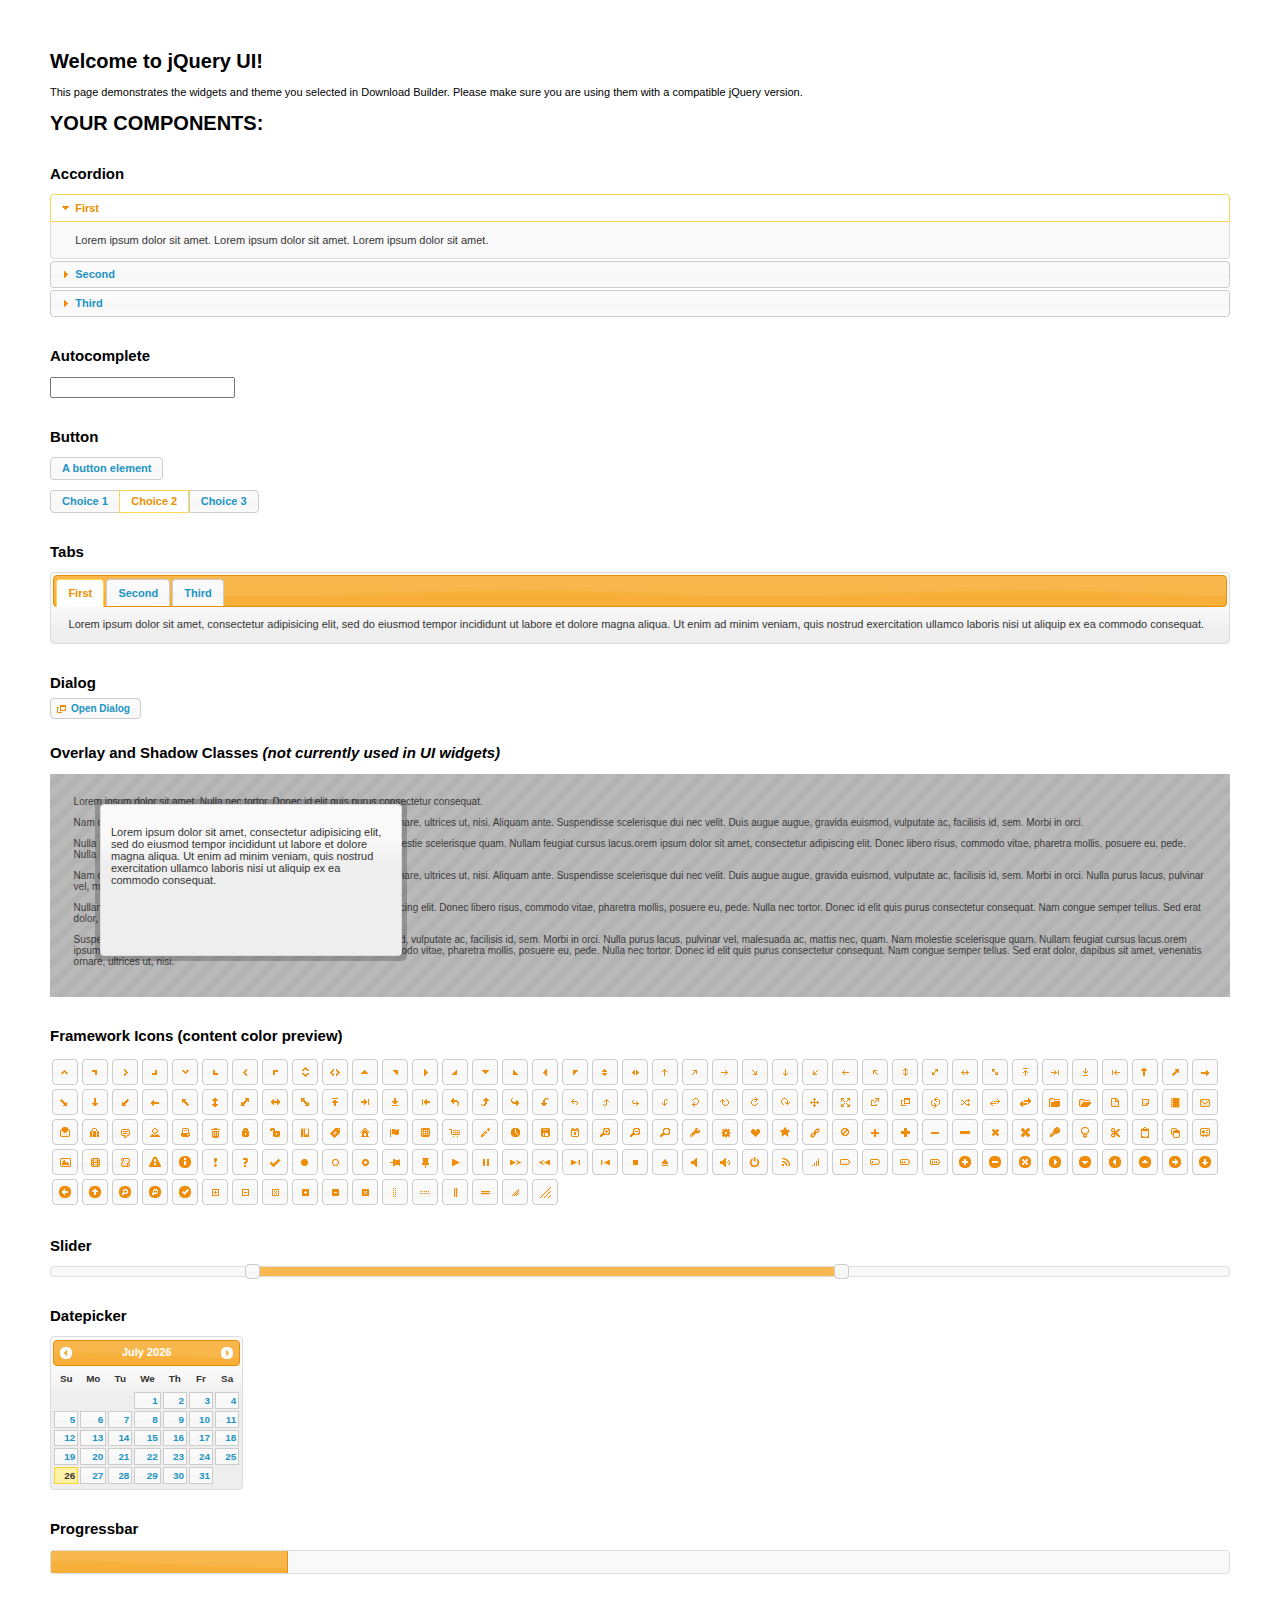
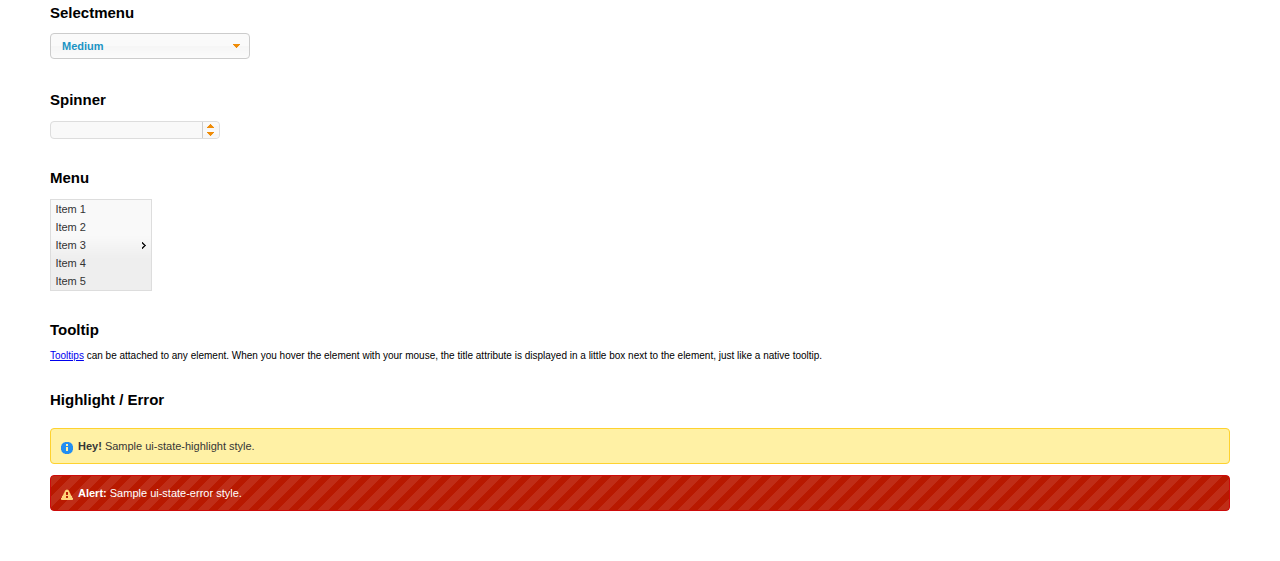
<file: Renderer/jquery-ui-1.11.4/index.html>
<!doctype html>
<html lang="us">
<head>
	<meta charset="utf-8">
	<title>jQuery UI Example Page</title>
	<link href="jquery-ui.css" rel="stylesheet">
	<style>
	body{
		font: 62.5% "Trebuchet MS", sans-serif;
		margin: 50px;
	}
	.demoHeaders {
		margin-top: 2em;
	}
	#dialog-link {
		padding: .4em 1em .4em 20px;
		text-decoration: none;
		position: relative;
	}
	#dialog-link span.ui-icon {
		margin: 0 5px 0 0;
		position: absolute;
		left: .2em;
		top: 50%;
		margin-top: -8px;
	}
	#icons {
		margin: 0;
		padding: 0;
	}
	#icons li {
		margin: 2px;
		position: relative;
		padding: 4px 0;
		cursor: pointer;
		float: left;
		list-style: none;
	}
	#icons span.ui-icon {
		float: left;
		margin: 0 4px;
	}
	.fakewindowcontain .ui-widget-overlay {
		position: absolute;
	}
	select {
		width: 200px;
	}
	</style>
</head>
<body>

<h1>Welcome to jQuery UI!</h1>

<div class="ui-widget">
	<p>This page demonstrates the widgets and theme you selected in Download Builder. Please make sure you are using them with a compatible jQuery version.</p>
</div>

<h1>YOUR COMPONENTS:</h1>


<!-- Accordion -->
<h2 class="demoHeaders">Accordion</h2>
<div id="accordion">
	<h3>First</h3>
	<div>Lorem ipsum dolor sit amet. Lorem ipsum dolor sit amet. Lorem ipsum dolor sit amet.</div>
	<h3>Second</h3>
	<div>Phasellus mattis tincidunt nibh.</div>
	<h3>Third</h3>
	<div>Nam dui erat, auctor a, dignissim quis.</div>
</div>



<!-- Autocomplete -->
<h2 class="demoHeaders">Autocomplete</h2>
<div>
	<input id="autocomplete" title="type &quot;a&quot;">
</div>



<!-- Button -->
<h2 class="demoHeaders">Button</h2>
<button id="button">A button element</button>
<form style="margin-top: 1em;">
	<div id="radioset">
		<input type="radio" id="radio1" name="radio"><label for="radio1">Choice 1</label>
		<input type="radio" id="radio2" name="radio" checked="checked"><label for="radio2">Choice 2</label>
		<input type="radio" id="radio3" name="radio"><label for="radio3">Choice 3</label>
	</div>
</form>



<!-- Tabs -->
<h2 class="demoHeaders">Tabs</h2>
<div id="tabs">
	<ul>
		<li><a href="#tabs-1">First</a></li>
		<li><a href="#tabs-2">Second</a></li>
		<li><a href="#tabs-3">Third</a></li>
	</ul>
	<div id="tabs-1">Lorem ipsum dolor sit amet, consectetur adipisicing elit, sed do eiusmod tempor incididunt ut labore et dolore magna aliqua. Ut enim ad minim veniam, quis nostrud exercitation ullamco laboris nisi ut aliquip ex ea commodo consequat.</div>
	<div id="tabs-2">Phasellus mattis tincidunt nibh. Cras orci urna, blandit id, pretium vel, aliquet ornare, felis. Maecenas scelerisque sem non nisl. Fusce sed lorem in enim dictum bibendum.</div>
	<div id="tabs-3">Nam dui erat, auctor a, dignissim quis, sollicitudin eu, felis. Pellentesque nisi urna, interdum eget, sagittis et, consequat vestibulum, lacus. Mauris porttitor ullamcorper augue.</div>
</div>



<!-- Dialog NOTE: Dialog is not generated by UI in this demo so it can be visually styled in themeroller-->
<h2 class="demoHeaders">Dialog</h2>
<p><a href="#" id="dialog-link" class="ui-state-default ui-corner-all"><span class="ui-icon ui-icon-newwin"></span>Open Dialog</a></p>

<h2 class="demoHeaders">Overlay and Shadow Classes <em>(not currently used in UI widgets)</em></h2>
<div style="position: relative; width: 96%; height: 200px; padding:1% 2%; overflow:hidden;" class="fakewindowcontain">
	<p>Lorem ipsum dolor sit amet,  Nulla nec tortor. Donec id elit quis purus consectetur consequat. </p><p>Nam congue semper tellus. Sed erat dolor, dapibus sit amet, venenatis ornare, ultrices ut, nisi. Aliquam ante. Suspendisse scelerisque dui nec velit. Duis augue augue, gravida euismod, vulputate ac, facilisis id, sem. Morbi in orci. </p><p>Nulla purus lacus, pulvinar vel, malesuada ac, mattis nec, quam. Nam molestie scelerisque quam. Nullam feugiat cursus lacus.orem ipsum dolor sit amet, consectetur adipiscing elit. Donec libero risus, commodo vitae, pharetra mollis, posuere eu, pede. Nulla nec tortor. Donec id elit quis purus consectetur consequat. </p><p>Nam congue semper tellus. Sed erat dolor, dapibus sit amet, venenatis ornare, ultrices ut, nisi. Aliquam ante. Suspendisse scelerisque dui nec velit. Duis augue augue, gravida euismod, vulputate ac, facilisis id, sem. Morbi in orci. Nulla purus lacus, pulvinar vel, malesuada ac, mattis nec, quam. Nam molestie scelerisque quam. </p><p>Nullam feugiat cursus lacus.orem ipsum dolor sit amet, consectetur adipiscing elit. Donec libero risus, commodo vitae, pharetra mollis, posuere eu, pede. Nulla nec tortor. Donec id elit quis purus consectetur consequat. Nam congue semper tellus. Sed erat dolor, dapibus sit amet, venenatis ornare, ultrices ut, nisi. Aliquam ante. </p><p>Suspendisse scelerisque dui nec velit. Duis augue augue, gravida euismod, vulputate ac, facilisis id, sem. Morbi in orci. Nulla purus lacus, pulvinar vel, malesuada ac, mattis nec, quam. Nam molestie scelerisque quam. Nullam feugiat cursus lacus.orem ipsum dolor sit amet, consectetur adipiscing elit. Donec libero risus, commodo vitae, pharetra mollis, posuere eu, pede. Nulla nec tortor. Donec id elit quis purus consectetur consequat. Nam congue semper tellus. Sed erat dolor, dapibus sit amet, venenatis ornare, ultrices ut, nisi. </p>

	<!-- ui-dialog -->
	<div class="ui-overlay"><div class="ui-widget-overlay"></div><div class="ui-widget-shadow ui-corner-all" style="width: 302px; height: 152px; position: absolute; left: 50px; top: 30px;"></div></div>
	<div style="position: absolute; width: 280px; height: 130px;left: 50px; top: 30px; padding: 10px;" class="ui-widget ui-widget-content ui-corner-all">
		<div class="ui-dialog-content ui-widget-content" style="background: none; border: 0;">
			<p>Lorem ipsum dolor sit amet, consectetur adipisicing elit, sed do eiusmod tempor incididunt ut labore et dolore magna aliqua. Ut enim ad minim veniam, quis nostrud exercitation ullamco laboris nisi ut aliquip ex ea commodo consequat.</p>
		</div>
	</div>

</div>

<!-- ui-dialog -->
<div id="dialog" title="Dialog Title">
	<p>Lorem ipsum dolor sit amet, consectetur adipisicing elit, sed do eiusmod tempor incididunt ut labore et dolore magna aliqua. Ut enim ad minim veniam, quis nostrud exercitation ullamco laboris nisi ut aliquip ex ea commodo consequat.</p>
</div>



<h2 class="demoHeaders">Framework Icons (content color preview)</h2>
<ul id="icons" class="ui-widget ui-helper-clearfix">
	<li class="ui-state-default ui-corner-all" title=".ui-icon-carat-1-n"><span class="ui-icon ui-icon-carat-1-n"></span></li>
	<li class="ui-state-default ui-corner-all" title=".ui-icon-carat-1-ne"><span class="ui-icon ui-icon-carat-1-ne"></span></li>
	<li class="ui-state-default ui-corner-all" title=".ui-icon-carat-1-e"><span class="ui-icon ui-icon-carat-1-e"></span></li>
	<li class="ui-state-default ui-corner-all" title=".ui-icon-carat-1-se"><span class="ui-icon ui-icon-carat-1-se"></span></li>
	<li class="ui-state-default ui-corner-all" title=".ui-icon-carat-1-s"><span class="ui-icon ui-icon-carat-1-s"></span></li>
	<li class="ui-state-default ui-corner-all" title=".ui-icon-carat-1-sw"><span class="ui-icon ui-icon-carat-1-sw"></span></li>
	<li class="ui-state-default ui-corner-all" title=".ui-icon-carat-1-w"><span class="ui-icon ui-icon-carat-1-w"></span></li>
	<li class="ui-state-default ui-corner-all" title=".ui-icon-carat-1-nw"><span class="ui-icon ui-icon-carat-1-nw"></span></li>
	<li class="ui-state-default ui-corner-all" title=".ui-icon-carat-2-n-s"><span class="ui-icon ui-icon-carat-2-n-s"></span></li>
	<li class="ui-state-default ui-corner-all" title=".ui-icon-carat-2-e-w"><span class="ui-icon ui-icon-carat-2-e-w"></span></li>
	<li class="ui-state-default ui-corner-all" title=".ui-icon-triangle-1-n"><span class="ui-icon ui-icon-triangle-1-n"></span></li>
	<li class="ui-state-default ui-corner-all" title=".ui-icon-triangle-1-ne"><span class="ui-icon ui-icon-triangle-1-ne"></span></li>
	<li class="ui-state-default ui-corner-all" title=".ui-icon-triangle-1-e"><span class="ui-icon ui-icon-triangle-1-e"></span></li>
	<li class="ui-state-default ui-corner-all" title=".ui-icon-triangle-1-se"><span class="ui-icon ui-icon-triangle-1-se"></span></li>
	<li class="ui-state-default ui-corner-all" title=".ui-icon-triangle-1-s"><span class="ui-icon ui-icon-triangle-1-s"></span></li>
	<li class="ui-state-default ui-corner-all" title=".ui-icon-triangle-1-sw"><span class="ui-icon ui-icon-triangle-1-sw"></span></li>
	<li class="ui-state-default ui-corner-all" title=".ui-icon-triangle-1-w"><span class="ui-icon ui-icon-triangle-1-w"></span></li>
	<li class="ui-state-default ui-corner-all" title=".ui-icon-triangle-1-nw"><span class="ui-icon ui-icon-triangle-1-nw"></span></li>
	<li class="ui-state-default ui-corner-all" title=".ui-icon-triangle-2-n-s"><span class="ui-icon ui-icon-triangle-2-n-s"></span></li>
	<li class="ui-state-default ui-corner-all" title=".ui-icon-triangle-2-e-w"><span class="ui-icon ui-icon-triangle-2-e-w"></span></li>
	<li class="ui-state-default ui-corner-all" title=".ui-icon-arrow-1-n"><span class="ui-icon ui-icon-arrow-1-n"></span></li>
	<li class="ui-state-default ui-corner-all" title=".ui-icon-arrow-1-ne"><span class="ui-icon ui-icon-arrow-1-ne"></span></li>
	<li class="ui-state-default ui-corner-all" title=".ui-icon-arrow-1-e"><span class="ui-icon ui-icon-arrow-1-e"></span></li>
	<li class="ui-state-default ui-corner-all" title=".ui-icon-arrow-1-se"><span class="ui-icon ui-icon-arrow-1-se"></span></li>
	<li class="ui-state-default ui-corner-all" title=".ui-icon-arrow-1-s"><span class="ui-icon ui-icon-arrow-1-s"></span></li>
	<li class="ui-state-default ui-corner-all" title=".ui-icon-arrow-1-sw"><span class="ui-icon ui-icon-arrow-1-sw"></span></li>
	<li class="ui-state-default ui-corner-all" title=".ui-icon-arrow-1-w"><span class="ui-icon ui-icon-arrow-1-w"></span></li>
	<li class="ui-state-default ui-corner-all" title=".ui-icon-arrow-1-nw"><span class="ui-icon ui-icon-arrow-1-nw"></span></li>
	<li class="ui-state-default ui-corner-all" title=".ui-icon-arrow-2-n-s"><span class="ui-icon ui-icon-arrow-2-n-s"></span></li>
	<li class="ui-state-default ui-corner-all" title=".ui-icon-arrow-2-ne-sw"><span class="ui-icon ui-icon-arrow-2-ne-sw"></span></li>
	<li class="ui-state-default ui-corner-all" title=".ui-icon-arrow-2-e-w"><span class="ui-icon ui-icon-arrow-2-e-w"></span></li>
	<li class="ui-state-default ui-corner-all" title=".ui-icon-arrow-2-se-nw"><span class="ui-icon ui-icon-arrow-2-se-nw"></span></li>
	<li class="ui-state-default ui-corner-all" title=".ui-icon-arrowstop-1-n"><span class="ui-icon ui-icon-arrowstop-1-n"></span></li>
	<li class="ui-state-default ui-corner-all" title=".ui-icon-arrowstop-1-e"><span class="ui-icon ui-icon-arrowstop-1-e"></span></li>
	<li class="ui-state-default ui-corner-all" title=".ui-icon-arrowstop-1-s"><span class="ui-icon ui-icon-arrowstop-1-s"></span></li>
	<li class="ui-state-default ui-corner-all" title=".ui-icon-arrowstop-1-w"><span class="ui-icon ui-icon-arrowstop-1-w"></span></li>
	<li class="ui-state-default ui-corner-all" title=".ui-icon-arrowthick-1-n"><span class="ui-icon ui-icon-arrowthick-1-n"></span></li>
	<li class="ui-state-default ui-corner-all" title=".ui-icon-arrowthick-1-ne"><span class="ui-icon ui-icon-arrowthick-1-ne"></span></li>
	<li class="ui-state-default ui-corner-all" title=".ui-icon-arrowthick-1-e"><span class="ui-icon ui-icon-arrowthick-1-e"></span></li>
	<li class="ui-state-default ui-corner-all" title=".ui-icon-arrowthick-1-se"><span class="ui-icon ui-icon-arrowthick-1-se"></span></li>
	<li class="ui-state-default ui-corner-all" title=".ui-icon-arrowthick-1-s"><span class="ui-icon ui-icon-arrowthick-1-s"></span></li>
	<li class="ui-state-default ui-corner-all" title=".ui-icon-arrowthick-1-sw"><span class="ui-icon ui-icon-arrowthick-1-sw"></span></li>
	<li class="ui-state-default ui-corner-all" title=".ui-icon-arrowthick-1-w"><span class="ui-icon ui-icon-arrowthick-1-w"></span></li>
	<li class="ui-state-default ui-corner-all" title=".ui-icon-arrowthick-1-nw"><span class="ui-icon ui-icon-arrowthick-1-nw"></span></li>
	<li class="ui-state-default ui-corner-all" title=".ui-icon-arrowthick-2-n-s"><span class="ui-icon ui-icon-arrowthick-2-n-s"></span></li>
	<li class="ui-state-default ui-corner-all" title=".ui-icon-arrowthick-2-ne-sw"><span class="ui-icon ui-icon-arrowthick-2-ne-sw"></span></li>
	<li class="ui-state-default ui-corner-all" title=".ui-icon-arrowthick-2-e-w"><span class="ui-icon ui-icon-arrowthick-2-e-w"></span></li>
	<li class="ui-state-default ui-corner-all" title=".ui-icon-arrowthick-2-se-nw"><span class="ui-icon ui-icon-arrowthick-2-se-nw"></span></li>
	<li class="ui-state-default ui-corner-all" title=".ui-icon-arrowthickstop-1-n"><span class="ui-icon ui-icon-arrowthickstop-1-n"></span></li>
	<li class="ui-state-default ui-corner-all" title=".ui-icon-arrowthickstop-1-e"><span class="ui-icon ui-icon-arrowthickstop-1-e"></span></li>
	<li class="ui-state-default ui-corner-all" title=".ui-icon-arrowthickstop-1-s"><span class="ui-icon ui-icon-arrowthickstop-1-s"></span></li>
	<li class="ui-state-default ui-corner-all" title=".ui-icon-arrowthickstop-1-w"><span class="ui-icon ui-icon-arrowthickstop-1-w"></span></li>
	<li class="ui-state-default ui-corner-all" title=".ui-icon-arrowreturnthick-1-w"><span class="ui-icon ui-icon-arrowreturnthick-1-w"></span></li>
	<li class="ui-state-default ui-corner-all" title=".ui-icon-arrowreturnthick-1-n"><span class="ui-icon ui-icon-arrowreturnthick-1-n"></span></li>
	<li class="ui-state-default ui-corner-all" title=".ui-icon-arrowreturnthick-1-e"><span class="ui-icon ui-icon-arrowreturnthick-1-e"></span></li>
	<li class="ui-state-default ui-corner-all" title=".ui-icon-arrowreturnthick-1-s"><span class="ui-icon ui-icon-arrowreturnthick-1-s"></span></li>
	<li class="ui-state-default ui-corner-all" title=".ui-icon-arrowreturn-1-w"><span class="ui-icon ui-icon-arrowreturn-1-w"></span></li>
	<li class="ui-state-default ui-corner-all" title=".ui-icon-arrowreturn-1-n"><span class="ui-icon ui-icon-arrowreturn-1-n"></span></li>
	<li class="ui-state-default ui-corner-all" title=".ui-icon-arrowreturn-1-e"><span class="ui-icon ui-icon-arrowreturn-1-e"></span></li>
	<li class="ui-state-default ui-corner-all" title=".ui-icon-arrowreturn-1-s"><span class="ui-icon ui-icon-arrowreturn-1-s"></span></li>
	<li class="ui-state-default ui-corner-all" title=".ui-icon-arrowrefresh-1-w"><span class="ui-icon ui-icon-arrowrefresh-1-w"></span></li>
	<li class="ui-state-default ui-corner-all" title=".ui-icon-arrowrefresh-1-n"><span class="ui-icon ui-icon-arrowrefresh-1-n"></span></li>
	<li class="ui-state-default ui-corner-all" title=".ui-icon-arrowrefresh-1-e"><span class="ui-icon ui-icon-arrowrefresh-1-e"></span></li>
	<li class="ui-state-default ui-corner-all" title=".ui-icon-arrowrefresh-1-s"><span class="ui-icon ui-icon-arrowrefresh-1-s"></span></li>
	<li class="ui-state-default ui-corner-all" title=".ui-icon-arrow-4"><span class="ui-icon ui-icon-arrow-4"></span></li>
	<li class="ui-state-default ui-corner-all" title=".ui-icon-arrow-4-diag"><span class="ui-icon ui-icon-arrow-4-diag"></span></li>
	<li class="ui-state-default ui-corner-all" title=".ui-icon-extlink"><span class="ui-icon ui-icon-extlink"></span></li>
	<li class="ui-state-default ui-corner-all" title=".ui-icon-newwin"><span class="ui-icon ui-icon-newwin"></span></li>
	<li class="ui-state-default ui-corner-all" title=".ui-icon-refresh"><span class="ui-icon ui-icon-refresh"></span></li>
	<li class="ui-state-default ui-corner-all" title=".ui-icon-shuffle"><span class="ui-icon ui-icon-shuffle"></span></li>
	<li class="ui-state-default ui-corner-all" title=".ui-icon-transfer-e-w"><span class="ui-icon ui-icon-transfer-e-w"></span></li>
	<li class="ui-state-default ui-corner-all" title=".ui-icon-transferthick-e-w"><span class="ui-icon ui-icon-transferthick-e-w"></span></li>
	<li class="ui-state-default ui-corner-all" title=".ui-icon-folder-collapsed"><span class="ui-icon ui-icon-folder-collapsed"></span></li>
	<li class="ui-state-default ui-corner-all" title=".ui-icon-folder-open"><span class="ui-icon ui-icon-folder-open"></span></li>
	<li class="ui-state-default ui-corner-all" title=".ui-icon-document"><span class="ui-icon ui-icon-document"></span></li>
	<li class="ui-state-default ui-corner-all" title=".ui-icon-document-b"><span class="ui-icon ui-icon-document-b"></span></li>
	<li class="ui-state-default ui-corner-all" title=".ui-icon-note"><span class="ui-icon ui-icon-note"></span></li>
	<li class="ui-state-default ui-corner-all" title=".ui-icon-mail-closed"><span class="ui-icon ui-icon-mail-closed"></span></li>
	<li class="ui-state-default ui-corner-all" title=".ui-icon-mail-open"><span class="ui-icon ui-icon-mail-open"></span></li>
	<li class="ui-state-default ui-corner-all" title=".ui-icon-suitcase"><span class="ui-icon ui-icon-suitcase"></span></li>
	<li class="ui-state-default ui-corner-all" title=".ui-icon-comment"><span class="ui-icon ui-icon-comment"></span></li>
	<li class="ui-state-default ui-corner-all" title=".ui-icon-person"><span class="ui-icon ui-icon-person"></span></li>
	<li class="ui-state-default ui-corner-all" title=".ui-icon-print"><span class="ui-icon ui-icon-print"></span></li>
	<li class="ui-state-default ui-corner-all" title=".ui-icon-trash"><span class="ui-icon ui-icon-trash"></span></li>
	<li class="ui-state-default ui-corner-all" title=".ui-icon-locked"><span class="ui-icon ui-icon-locked"></span></li>
	<li class="ui-state-default ui-corner-all" title=".ui-icon-unlocked"><span class="ui-icon ui-icon-unlocked"></span></li>
	<li class="ui-state-default ui-corner-all" title=".ui-icon-bookmark"><span class="ui-icon ui-icon-bookmark"></span></li>
	<li class="ui-state-default ui-corner-all" title=".ui-icon-tag"><span class="ui-icon ui-icon-tag"></span></li>
	<li class="ui-state-default ui-corner-all" title=".ui-icon-home"><span class="ui-icon ui-icon-home"></span></li>
	<li class="ui-state-default ui-corner-all" title=".ui-icon-flag"><span class="ui-icon ui-icon-flag"></span></li>
	<li class="ui-state-default ui-corner-all" title=".ui-icon-calculator"><span class="ui-icon ui-icon-calculator"></span></li>
	<li class="ui-state-default ui-corner-all" title=".ui-icon-cart"><span class="ui-icon ui-icon-cart"></span></li>
	<li class="ui-state-default ui-corner-all" title=".ui-icon-pencil"><span class="ui-icon ui-icon-pencil"></span></li>
	<li class="ui-state-default ui-corner-all" title=".ui-icon-clock"><span class="ui-icon ui-icon-clock"></span></li>
	<li class="ui-state-default ui-corner-all" title=".ui-icon-disk"><span class="ui-icon ui-icon-disk"></span></li>
	<li class="ui-state-default ui-corner-all" title=".ui-icon-calendar"><span class="ui-icon ui-icon-calendar"></span></li>
	<li class="ui-state-default ui-corner-all" title=".ui-icon-zoomin"><span class="ui-icon ui-icon-zoomin"></span></li>
	<li class="ui-state-default ui-corner-all" title=".ui-icon-zoomout"><span class="ui-icon ui-icon-zoomout"></span></li>
	<li class="ui-state-default ui-corner-all" title=".ui-icon-search"><span class="ui-icon ui-icon-search"></span></li>
	<li class="ui-state-default ui-corner-all" title=".ui-icon-wrench"><span class="ui-icon ui-icon-wrench"></span></li>
	<li class="ui-state-default ui-corner-all" title=".ui-icon-gear"><span class="ui-icon ui-icon-gear"></span></li>
	<li class="ui-state-default ui-corner-all" title=".ui-icon-heart"><span class="ui-icon ui-icon-heart"></span></li>
	<li class="ui-state-default ui-corner-all" title=".ui-icon-star"><span class="ui-icon ui-icon-star"></span></li>
	<li class="ui-state-default ui-corner-all" title=".ui-icon-link"><span class="ui-icon ui-icon-link"></span></li>
	<li class="ui-state-default ui-corner-all" title=".ui-icon-cancel"><span class="ui-icon ui-icon-cancel"></span></li>
	<li class="ui-state-default ui-corner-all" title=".ui-icon-plus"><span class="ui-icon ui-icon-plus"></span></li>
	<li class="ui-state-default ui-corner-all" title=".ui-icon-plusthick"><span class="ui-icon ui-icon-plusthick"></span></li>
	<li class="ui-state-default ui-corner-all" title=".ui-icon-minus"><span class="ui-icon ui-icon-minus"></span></li>
	<li class="ui-state-default ui-corner-all" title=".ui-icon-minusthick"><span class="ui-icon ui-icon-minusthick"></span></li>
	<li class="ui-state-default ui-corner-all" title=".ui-icon-close"><span class="ui-icon ui-icon-close"></span></li>
	<li class="ui-state-default ui-corner-all" title=".ui-icon-closethick"><span class="ui-icon ui-icon-closethick"></span></li>
	<li class="ui-state-default ui-corner-all" title=".ui-icon-key"><span class="ui-icon ui-icon-key"></span></li>
	<li class="ui-state-default ui-corner-all" title=".ui-icon-lightbulb"><span class="ui-icon ui-icon-lightbulb"></span></li>
	<li class="ui-state-default ui-corner-all" title=".ui-icon-scissors"><span class="ui-icon ui-icon-scissors"></span></li>
	<li class="ui-state-default ui-corner-all" title=".ui-icon-clipboard"><span class="ui-icon ui-icon-clipboard"></span></li>
	<li class="ui-state-default ui-corner-all" title=".ui-icon-copy"><span class="ui-icon ui-icon-copy"></span></li>
	<li class="ui-state-default ui-corner-all" title=".ui-icon-contact"><span class="ui-icon ui-icon-contact"></span></li>
	<li class="ui-state-default ui-corner-all" title=".ui-icon-image"><span class="ui-icon ui-icon-image"></span></li>
	<li class="ui-state-default ui-corner-all" title=".ui-icon-video"><span class="ui-icon ui-icon-video"></span></li>
	<li class="ui-state-default ui-corner-all" title=".ui-icon-script"><span class="ui-icon ui-icon-script"></span></li>
	<li class="ui-state-default ui-corner-all" title=".ui-icon-alert"><span class="ui-icon ui-icon-alert"></span></li>
	<li class="ui-state-default ui-corner-all" title=".ui-icon-info"><span class="ui-icon ui-icon-info"></span></li>
	<li class="ui-state-default ui-corner-all" title=".ui-icon-notice"><span class="ui-icon ui-icon-notice"></span></li>
	<li class="ui-state-default ui-corner-all" title=".ui-icon-help"><span class="ui-icon ui-icon-help"></span></li>
	<li class="ui-state-default ui-corner-all" title=".ui-icon-check"><span class="ui-icon ui-icon-check"></span></li>
	<li class="ui-state-default ui-corner-all" title=".ui-icon-bullet"><span class="ui-icon ui-icon-bullet"></span></li>
	<li class="ui-state-default ui-corner-all" title=".ui-icon-radio-off"><span class="ui-icon ui-icon-radio-off"></span></li>
	<li class="ui-state-default ui-corner-all" title=".ui-icon-radio-on"><span class="ui-icon ui-icon-radio-on"></span></li>
	<li class="ui-state-default ui-corner-all" title=".ui-icon-pin-w"><span class="ui-icon ui-icon-pin-w"></span></li>
	<li class="ui-state-default ui-corner-all" title=".ui-icon-pin-s"><span class="ui-icon ui-icon-pin-s"></span></li>
	<li class="ui-state-default ui-corner-all" title=".ui-icon-play"><span class="ui-icon ui-icon-play"></span></li>
	<li class="ui-state-default ui-corner-all" title=".ui-icon-pause"><span class="ui-icon ui-icon-pause"></span></li>
	<li class="ui-state-default ui-corner-all" title=".ui-icon-seek-next"><span class="ui-icon ui-icon-seek-next"></span></li>
	<li class="ui-state-default ui-corner-all" title=".ui-icon-seek-prev"><span class="ui-icon ui-icon-seek-prev"></span></li>
	<li class="ui-state-default ui-corner-all" title=".ui-icon-seek-end"><span class="ui-icon ui-icon-seek-end"></span></li>
	<li class="ui-state-default ui-corner-all" title=".ui-icon-seek-first"><span class="ui-icon ui-icon-seek-first"></span></li>
	<li class="ui-state-default ui-corner-all" title=".ui-icon-stop"><span class="ui-icon ui-icon-stop"></span></li>
	<li class="ui-state-default ui-corner-all" title=".ui-icon-eject"><span class="ui-icon ui-icon-eject"></span></li>
	<li class="ui-state-default ui-corner-all" title=".ui-icon-volume-off"><span class="ui-icon ui-icon-volume-off"></span></li>
	<li class="ui-state-default ui-corner-all" title=".ui-icon-volume-on"><span class="ui-icon ui-icon-volume-on"></span></li>
	<li class="ui-state-default ui-corner-all" title=".ui-icon-power"><span class="ui-icon ui-icon-power"></span></li>
	<li class="ui-state-default ui-corner-all" title=".ui-icon-signal-diag"><span class="ui-icon ui-icon-signal-diag"></span></li>
	<li class="ui-state-default ui-corner-all" title=".ui-icon-signal"><span class="ui-icon ui-icon-signal"></span></li>
	<li class="ui-state-default ui-corner-all" title=".ui-icon-battery-0"><span class="ui-icon ui-icon-battery-0"></span></li>
	<li class="ui-state-default ui-corner-all" title=".ui-icon-battery-1"><span class="ui-icon ui-icon-battery-1"></span></li>
	<li class="ui-state-default ui-corner-all" title=".ui-icon-battery-2"><span class="ui-icon ui-icon-battery-2"></span></li>
	<li class="ui-state-default ui-corner-all" title=".ui-icon-battery-3"><span class="ui-icon ui-icon-battery-3"></span></li>
	<li class="ui-state-default ui-corner-all" title=".ui-icon-circle-plus"><span class="ui-icon ui-icon-circle-plus"></span></li>
	<li class="ui-state-default ui-corner-all" title=".ui-icon-circle-minus"><span class="ui-icon ui-icon-circle-minus"></span></li>
	<li class="ui-state-default ui-corner-all" title=".ui-icon-circle-close"><span class="ui-icon ui-icon-circle-close"></span></li>
	<li class="ui-state-default ui-corner-all" title=".ui-icon-circle-triangle-e"><span class="ui-icon ui-icon-circle-triangle-e"></span></li>
	<li class="ui-state-default ui-corner-all" title=".ui-icon-circle-triangle-s"><span class="ui-icon ui-icon-circle-triangle-s"></span></li>
	<li class="ui-state-default ui-corner-all" title=".ui-icon-circle-triangle-w"><span class="ui-icon ui-icon-circle-triangle-w"></span></li>
	<li class="ui-state-default ui-corner-all" title=".ui-icon-circle-triangle-n"><span class="ui-icon ui-icon-circle-triangle-n"></span></li>
	<li class="ui-state-default ui-corner-all" title=".ui-icon-circle-arrow-e"><span class="ui-icon ui-icon-circle-arrow-e"></span></li>
	<li class="ui-state-default ui-corner-all" title=".ui-icon-circle-arrow-s"><span class="ui-icon ui-icon-circle-arrow-s"></span></li>
	<li class="ui-state-default ui-corner-all" title=".ui-icon-circle-arrow-w"><span class="ui-icon ui-icon-circle-arrow-w"></span></li>
	<li class="ui-state-default ui-corner-all" title=".ui-icon-circle-arrow-n"><span class="ui-icon ui-icon-circle-arrow-n"></span></li>
	<li class="ui-state-default ui-corner-all" title=".ui-icon-circle-zoomin"><span class="ui-icon ui-icon-circle-zoomin"></span></li>
	<li class="ui-state-default ui-corner-all" title=".ui-icon-circle-zoomout"><span class="ui-icon ui-icon-circle-zoomout"></span></li>
	<li class="ui-state-default ui-corner-all" title=".ui-icon-circle-check"><span class="ui-icon ui-icon-circle-check"></span></li>
	<li class="ui-state-default ui-corner-all" title=".ui-icon-circlesmall-plus"><span class="ui-icon ui-icon-circlesmall-plus"></span></li>
	<li class="ui-state-default ui-corner-all" title=".ui-icon-circlesmall-minus"><span class="ui-icon ui-icon-circlesmall-minus"></span></li>
	<li class="ui-state-default ui-corner-all" title=".ui-icon-circlesmall-close"><span class="ui-icon ui-icon-circlesmall-close"></span></li>
	<li class="ui-state-default ui-corner-all" title=".ui-icon-squaresmall-plus"><span class="ui-icon ui-icon-squaresmall-plus"></span></li>
	<li class="ui-state-default ui-corner-all" title=".ui-icon-squaresmall-minus"><span class="ui-icon ui-icon-squaresmall-minus"></span></li>
	<li class="ui-state-default ui-corner-all" title=".ui-icon-squaresmall-close"><span class="ui-icon ui-icon-squaresmall-close"></span></li>
	<li class="ui-state-default ui-corner-all" title=".ui-icon-grip-dotted-vertical"><span class="ui-icon ui-icon-grip-dotted-vertical"></span></li>
	<li class="ui-state-default ui-corner-all" title=".ui-icon-grip-dotted-horizontal"><span class="ui-icon ui-icon-grip-dotted-horizontal"></span></li>
	<li class="ui-state-default ui-corner-all" title=".ui-icon-grip-solid-vertical"><span class="ui-icon ui-icon-grip-solid-vertical"></span></li>
	<li class="ui-state-default ui-corner-all" title=".ui-icon-grip-solid-horizontal"><span class="ui-icon ui-icon-grip-solid-horizontal"></span></li>
	<li class="ui-state-default ui-corner-all" title=".ui-icon-gripsmall-diagonal-se"><span class="ui-icon ui-icon-gripsmall-diagonal-se"></span></li>
	<li class="ui-state-default ui-corner-all" title=".ui-icon-grip-diagonal-se"><span class="ui-icon ui-icon-grip-diagonal-se"></span></li>
</ul>


<!-- Slider -->
<h2 class="demoHeaders">Slider</h2>
<div id="slider"></div>



<!-- Datepicker -->
<h2 class="demoHeaders">Datepicker</h2>
<div id="datepicker"></div>



<!-- Progressbar -->
<h2 class="demoHeaders">Progressbar</h2>
<div id="progressbar"></div>



<!-- Progressbar -->
<h2 class="demoHeaders">Selectmenu</h2>
<select id="selectmenu">
	<option>Slower</option>
	<option>Slow</option>
	<option selected="selected">Medium</option>
	<option>Fast</option>
	<option>Faster</option>
</select>



<!-- Spinner -->
<h2 class="demoHeaders">Spinner</h2>
<input id="spinner">



<!-- Menu -->
<h2 class="demoHeaders">Menu</h2>
<ul style="width:100px;" id="menu">
	<li>Item 1</li>
	<li>Item 2</li>
	<li>Item 3
		<ul>
			<li>Item 3-1</li>
			<li>Item 3-2</li>
			<li>Item 3-3</li>
			<li>Item 3-4</li>
			<li>Item 3-5</li>
		</ul>
	</li>
	<li>Item 4</li>
	<li>Item 5</li>
</ul>



<!-- Tooltip -->
<h2 class="demoHeaders">Tooltip</h2>
<p id="tooltip">
	<a href="#" title="That&apos;s what this widget is">Tooltips</a> can be attached to any element. When you hover
the element with your mouse, the title attribute is displayed in a little box next to the element, just like a native tooltip.
</p>


<!-- Highlight / Error -->
<h2 class="demoHeaders">Highlight / Error</h2>
<div class="ui-widget">
	<div class="ui-state-highlight ui-corner-all" style="margin-top: 20px; padding: 0 .7em;">
		<p><span class="ui-icon ui-icon-info" style="float: left; margin-right: .3em;"></span>
		<strong>Hey!</strong> Sample ui-state-highlight style.</p>
	</div>
</div>
<br>
<div class="ui-widget">
	<div class="ui-state-error ui-corner-all" style="padding: 0 .7em;">
		<p><span class="ui-icon ui-icon-alert" style="float: left; margin-right: .3em;"></span>
		<strong>Alert:</strong> Sample ui-state-error style.</p>
	</div>
</div>

<script src="external/jquery/jquery.js"></script>
<script src="jquery-ui.js"></script>
<script>

$( "#accordion" ).accordion();



var availableTags = [
	"ActionScript",
	"AppleScript",
	"Asp",
	"BASIC",
	"C",
	"C++",
	"Clojure",
	"COBOL",
	"ColdFusion",
	"Erlang",
	"Fortran",
	"Groovy",
	"Haskell",
	"Java",
	"JavaScript",
	"Lisp",
	"Perl",
	"PHP",
	"Python",
	"Ruby",
	"Scala",
	"Scheme"
];
$( "#autocomplete" ).autocomplete({
	source: availableTags
});



$( "#button" ).button();
$( "#radioset" ).buttonset();



$( "#tabs" ).tabs();



$( "#dialog" ).dialog({
	autoOpen: false,
	width: 400,
	buttons: [
		{
			text: "Ok",
			click: function() {
				$( this ).dialog( "close" );
			}
		},
		{
			text: "Cancel",
			click: function() {
				$( this ).dialog( "close" );
			}
		}
	]
});

// Link to open the dialog
$( "#dialog-link" ).click(function( event ) {
	$( "#dialog" ).dialog( "open" );
	event.preventDefault();
});



$( "#datepicker" ).datepicker({
	inline: true
});



$( "#slider" ).slider({
	range: true,
	values: [ 17, 67 ]
});



$( "#progressbar" ).progressbar({
	value: 20
});



$( "#spinner" ).spinner();



$( "#menu" ).menu();



$( "#tooltip" ).tooltip();



$( "#selectmenu" ).selectmenu();


// Hover states on the static widgets
$( "#dialog-link, #icons li" ).hover(
	function() {
		$( this ).addClass( "ui-state-hover" );
	},
	function() {
		$( this ).removeClass( "ui-state-hover" );
	}
);
</script>
</body>
</html>
</file>
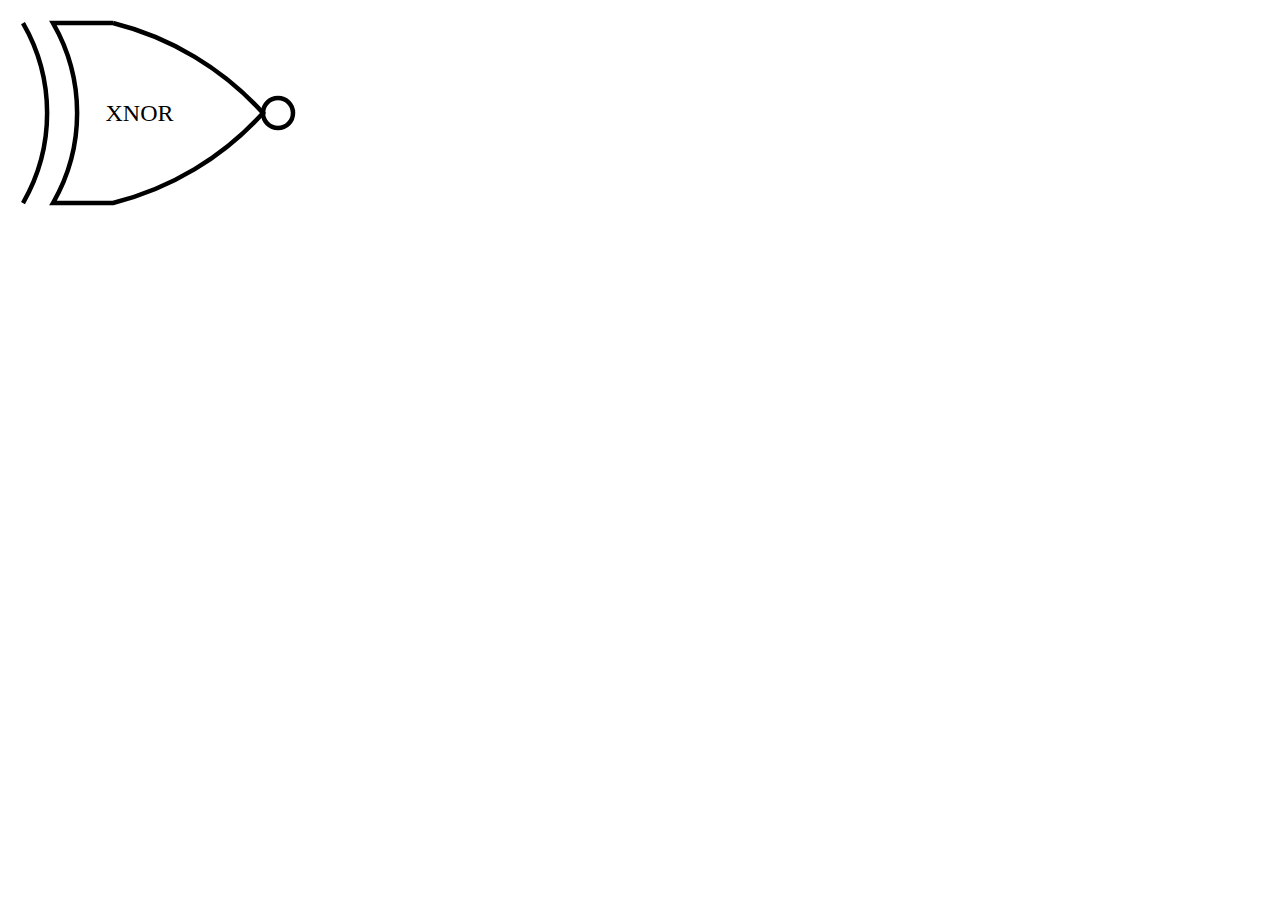
<file: Darren/Gates/xnor.html>
<!DOCTYPE html>
<html>

<body>

    <svg id =“xnor” width="300" height="210" viewBox="0 0 200 140">
        <circle cx="180" cy="70" r="10" stroke="black" stroke-width="3" fill="white" />
        <path d="M70,10
         L30,10
         A120,120 0 0,1 30,130
         L70,130
         A200,200 1 0,0 170,70
         A200,200 1 0,0 70,10" stroke="black" stroke-width="3" fill="white" />
        <path d="M10, 10
         A120,120 0 0,1 10,130" stroke="black" stroke-width="3" fill="white" />
        <text x="65" y="75" fill="black">XNOR</text>
        Sorry, your browser does not support inline SVG.
    </svg>


</body>
</html>
</file>
